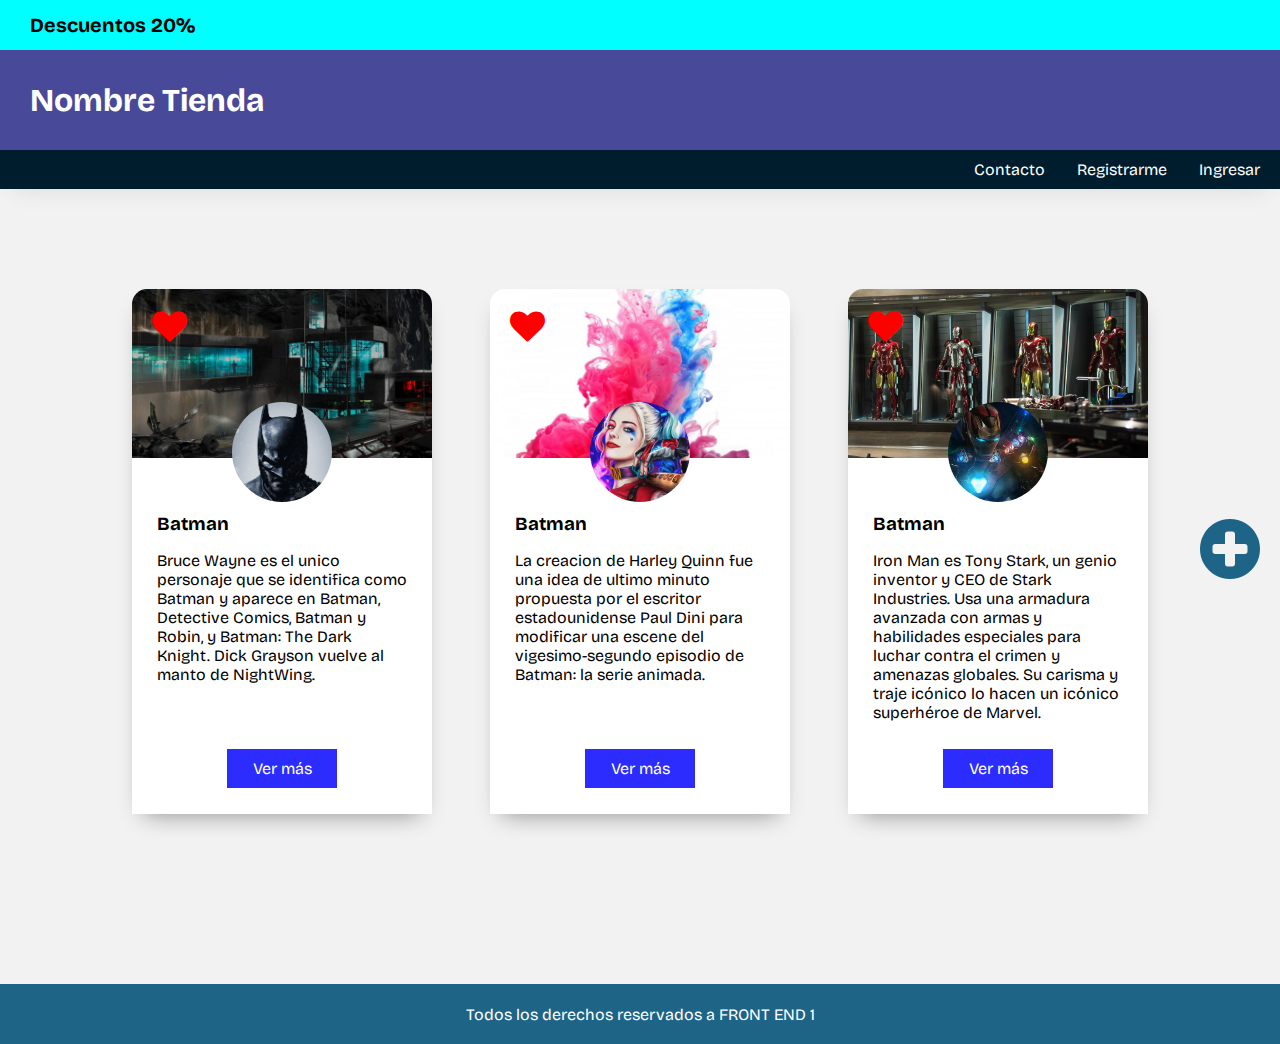
<file: index.html>
<!DOCTYPE html>
<html lang="en">
  <head>
    <meta charset="UTF-8" />
    <meta name="viewport" content="width=device-width, initial-scale=1.0" />
    <link rel="stylesheet" href="./css/styles.css" />
    <link rel="stylesheet" href="https://cdnjs.cloudflare.com/ajax/libs/font-awesome/4.7.0/css/font-awesome.min.css">
    <title>Document</title>
  </head>
  <body>
    <header>
      <div class="header_container1">
        <h1>Descuentos 20%</h1>
      </div>

      <div class="header_container2">
        <h1>Nombre Tienda</h1>
      </div>

      <div class="header_container3">
        <nav>
          <ul>
            <li><a href="#">Contacto</a></li>
            <li><a href="#">Registrarme</a></li>
            <li><a href="#">Ingresar</a></li>
          </ul>
        </nav>
      </div>
    </header>


    <main>
      <div class="cards__container">
        <div class="card">
          <div class="background_container">
            <i class="fa fa-heart"></i>
            <img src="./img/batman_bg.jpg" class="background" alt="batman"/>
          </div>
          
          <div class="profile_container">
            <img src="./img/batman.jpg" alt="Batman"/>
          </div>
          <div class="text">
            <h3>Batman</h3>
            <p> 
              Bruce Wayne es el unico personaje que se identifica como Batman y aparece en Batman, Detective Comics, Batman y Robin, y Batman: The Dark Knight. Dick Grayson vuelve al manto de NightWing.
            </p>
            <a href="#" class="button">Ver más</a>
          </div>  
        </div>

        <div class="card">
          <div class="background_container">
            <i class="fa fa-heart"></i>
            <img src="./img/harley_bg.jpg" class="background" alt="batman"/>
          </div>
          <div class="profile_container">
            <img src="./img/harley.jpg" alt="Batman"/>
          </div>
          <div class="text">
            <h3>Batman</h3>
            <p> 
              La creacion de Harley Quinn fue una idea de ultimo minuto propuesta por el escritor estadounidense Paul Dini para modificar una escene del vigesimo-segundo episodio de Batman: la serie animada.
            </p>
            <a href="#" class="button">Ver más</a>
          </div>  
        </div>

        <div class="card">
          <div class="background_container">
            <i class="fa fa-heart"></i>
            <img src="./img/ironman_bg.jpg" class="background" alt="batman"/>
          </div>
          <div class="profile_container">
            <img src="./img/ironman.jpg" alt="Batman"/>
          </div>
          <div class="text">
            <h3>Batman</h3>
            <p> 
              Iron Man es Tony Stark, un genio inventor y CEO de Stark Industries. Usa una armadura avanzada con armas y habilidades especiales para luchar contra el crimen y amenazas globales. Su carisma y traje icónico lo hacen un icónico superhéroe de Marvel.
            </p>
            <a href="#" class="button">Ver más</a>
          </div>  
        </div>
      </div>
      <a href="formulario.html"><i class="fa fa-plus-circle" aria-hidden="true"></i></a>
      <!-- <i class="fa fa-plus-circle" aria-hidden="true"></i> -->
    </main>

  </body>

  <footer>
    <p>Todos los derechos reservados a FRONT END 1</p>
  </footer>
</html>
</file>
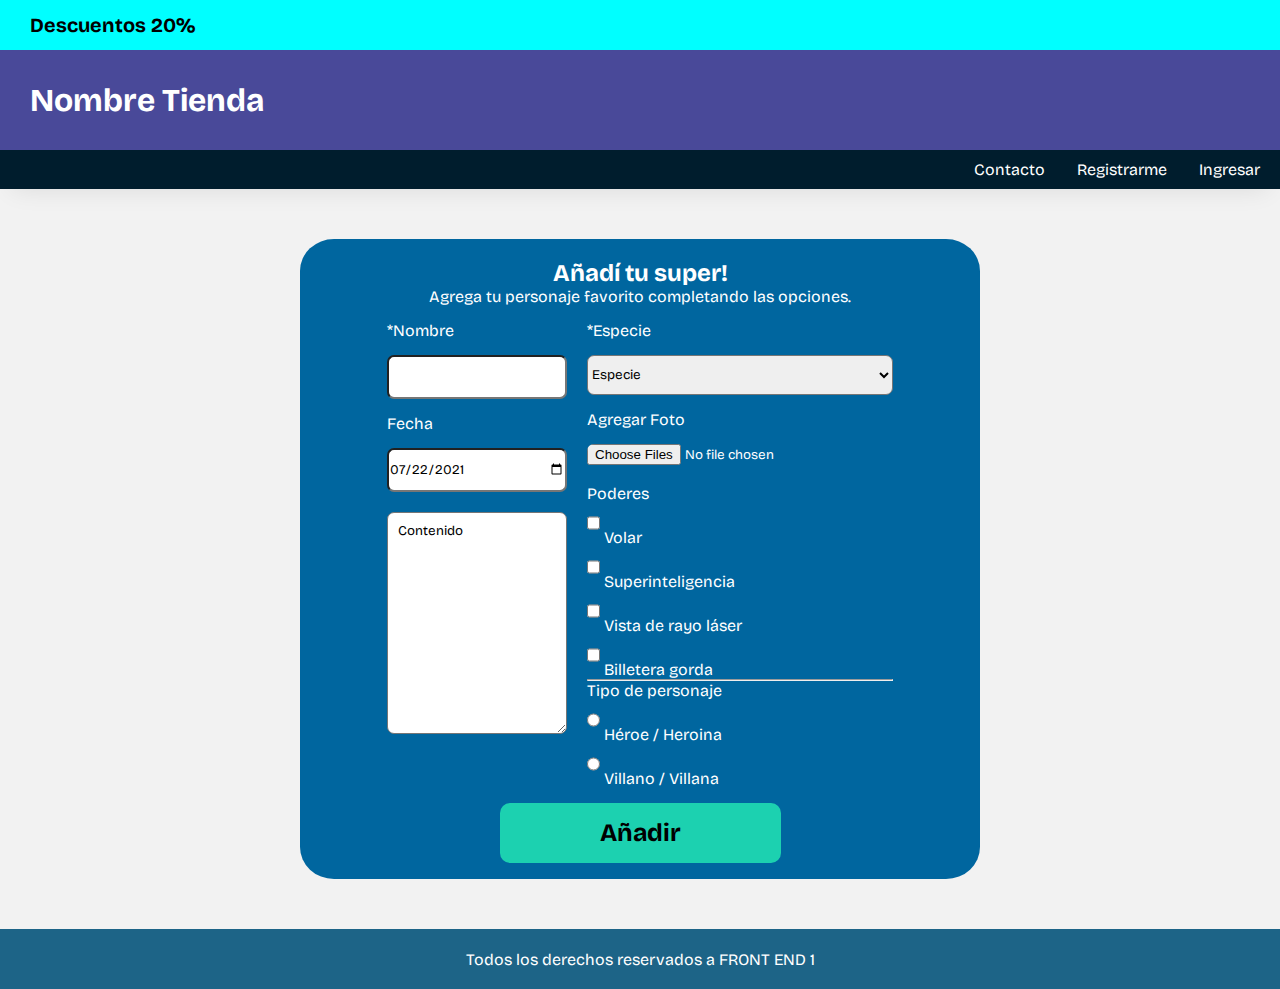
<file: formulario.html>
<!DOCTYPE html>
<html lang="en">
  <head>
    <meta charset="UTF-8" />
    <meta name="viewport" content="width=device-width, initial-scale=1.0" />
    <link rel="stylesheet" href="./css/styles.css" />
    <link rel="stylesheet" href="https://cdnjs.cloudflare.com/ajax/libs/font-awesome/4.7.0/css/font-awesome.min.css">
    <title>Document</title>
  </head>
  <body>
    <header>
      <div class="header_container1">
        <h1>Descuentos 20%</h1>
      </div>

      <div class="header_container2">
        <h1>Nombre Tienda</h1>
      </div>

      <div class="header_container3">
        <nav>
          <ul>
            <li><a href="#">Contacto</a></li>
            <li><a href="#">Registrarme</a></li>
            <li><a href="#">Ingresar</a></li>
          </ul>
        </nav>
      </div>
    </header>


    <main>
      <div class="form_container">
        <div class="form_text">
          <h2>Añadí tu super!</h2>
          <p>Agrega tu personaje favorito completando las opciones.</p>
        </div>

        <form action="/registro.php" method="POST">
          <div class="left_form">
            <label for="usuario">*Nombre</label>
            <input type="text" name="usuario" id="usuario">

            <label for="fecha">Fecha</label>
            <input type="date" name="fecha" value="2021-07-22" min="2018-01-01" max="2022-12-31" id="fecha">

            <textarea name="mensaje" id="mensaje">Contenido</textarea>
          </div>

          <div class="right_form">
            <label for="especie">*Especie</label>
            <select name="especie" id="especie">
                <option value="default">Especie</option>
                <option value="humano">Humano</option>
                <option value="robot">Robot</option>
                <option value="mutante">Mutante</option>
                <option value="alien">Alienígena</option>
            </select>

            <label for="archivo">Agregar Foto</label>
            <input type="file" name="avatar" accept=".jpg" multiple id="archivo"> 

            <fieldset>
              <label>Poderes</label><br>
              <input type="checkbox" id="volar" name="poderes" value="Volar">
              <label for="volar">Volar</label><br>
              <input type="checkbox" id="superinteligencia" name="poderes" value="Superinteligencia">
              <label for="volar">Superinteligencia</label><br>
              <input type="checkbox" id="rayolaser" name="poderes" value="Vista de rayo láser">
              <label for="volar">Vista de rayo láser</label><br>
              <input type="checkbox" id="billetera" name="poderes" value="Billetera gorda">
              <label for="volar">Billetera gorda</label><br>
            </fieldset>

            <hr />
            
            <fieldset>
              <label>Tipo de personaje</label><br>      
              <input type="radio" id="heroe" name="personaje" value="Héroe / Heroina">
              <label for="heroe">Héroe / Heroina</label><br>
              <input type="radio" id="villano" name="personaje" value="Villano / Villana">
              <label for="villano">Villano / Villana</label><br>
            </fieldset>

            
            
          </div>

          
        </form>
        <button class="agree" type="submit">Añadir</button> 
      </div>
            

        
    </main>

  </body>

  <footer>
    <p>Todos los derechos reservados a FRONT END 1</p>
  </footer>
</html>
</file>
<file: css/styles.css>
@import url("https://fonts.googleapis.com/css2?family=Bricolage+Grotesque:opsz@10..48&display=swap");

* {
  margin: 0;
  padding: 0;
  list-style: none;
  text-decoration: none;
  /* color: black; */
  font-family: "Bricolage Grotesque", sans-serif;
}

body {
  background-color: rgb(242, 242, 242);
}

header {
  /* display: flex; */
  justify-content: space-between;
  background-color: white;
  box-shadow: 0px 12px 24px -12px rgba(0, 0, 0, 0.5);
  -webkit-box-shadow: 0px 12px 24px -12px rgba(0, 0, 0, 0.097);
}

.header_container1 {
  /* padding: 2em; */
  display: flex;
  text-align: left;
  align-items: center;
  font-size: 10px;
/* margin: auto; */
  height: 50px;
  width: 100%;
  background-color: aqua;
}

.header_container1 h1 {
  padding: 30px;
}

.header_container2 {
  display: flex;
  text-align: left;
  align-items: center;
  /* justify-content: flex-end; */
  margin: auto;
  width: 100%;
  height: 100px;
  background-color: rgb(73, 73, 153);
}

.header_container2 h1 {
  padding: 30px;
  color: white;
}

.header_container3 {
    margin: auto;
    padding: 10px;
    background-color: #001D2D;
}

.header_container3 ul {
    margin-left: auto;
    margin-right: 10px;
    /* margin: auto auto 0 0; */
}

li a {
  color: white;
}

nav {
  display: flex;
  align-items: center;
}

ul {
  display: flex;
  align-items: center;
  gap: 2em;
}

.cards__container {
  display: flex;
  flex-flow: row wrap;
  justify-content: space-around;
  margin: 100px 0;
  width: 80%;
  gap: 50px;
  padding-top: 100px;
  padding-bottom: 100px;
  margin: auto;
}

header .container {
  width: 80%;
  margin: auto;
  display: flex;
  align-items: center;
  justify-content: space-between;
}

.container {
  margin: auto;
  width: 80%;
}

/* Inicio de los estilos de la card */

.card {
  width: 300px;
  height: 525px;
  background-color: white;
  border-radius: 15px 15px 0 0;
  box-shadow: 0px 12px 24px -12px rgba(0, 0, 0, 0.5);
  -webkit-box-shadow: 0px 12px 24px -12px rgba(0, 0, 0, 0.436);
  overflow: hidden;
  position: relative;
}

.profile_container {
  width: 100%;
  height: 5%;
}

.profile_container img {
  width: 100px;
  height: 100px;
  position: relative;
  top: -60px;
  border-radius: 50%;
  left: 50%;
  transform: translateX(-50%);
}

.background_container .fa {
  position: absolute;
  left: 20px;
  top: 20px;
  /* box-shadow: -1px 1px 11px 6px rgba(189, 172, 172, 0.33); */
}

.fa-heart {
    font-size: 35px !important;
    color: red;
    width: 200px;
}

.fa-plus-circle {
    font-size: 70px !important;
    color: rgb(29, 100, 135);
    position: relative;
    bottom: 400px;
    right: 20px;
    float: right;
}

.photo {
  width: 100%;
  height: 5%;
  display: flex;
  -webkit-box-pack: center;
  -ms-flex-pack: center;
  justify-content: center;
}

.photo img {
  width: 100px;
  height: 100px;
  position: relative;
  top: -60px;
  border-radius: 50%;
}



img {
  width: 100%;
}

.text {
  padding: 25px;
  display: flex;
  flex-direction: column;
  gap: 1em;
}

.text .button {
  background-color: rgb(44, 44, 255);
  width: 90px;
  color: white;
  padding: 10px;
  text-align: center;
  position: absolute;
  bottom: 5%;
  left: 50%;
  transform: translateX(-50%);
}

footer {
  width:100%;
  height:60px;   /* Height of the footer */
  background:rgb(29, 100, 135);
  display: flex;
  text-align: left;
  align-items: center;
}

footer p {
  position: relative;
  left: 50%;
  transform: translateX(-50%);
  color: white;
}

footer img {
  width: 10%;
  position: absolute;
  right: 20px;
}





.form_container {
  background-color: #00669F;
  border-radius: 5%;
  color: white;
  height: 600px;
  text-align: center;
  margin: 50px auto;
  width: 50%;
  padding: 20px;
}

.formulario {
  display: flex;
  gap: 20px;
  justify-content: center;
  /* padding: 20px; */

}

form {
  display: flex;
  gap: 20px;
  justify-content: center;
}

input {
  border-radius: 7px;
  height: 40px;
}

select {
  border-radius: 7px;
  height: 40px;
}

.left_form {
  display: flex;
  flex-direction: column;
}

.right_form {
  display: flex;
  flex-direction: column;
}

.left_form label,
.right_form label{
    text-align: left;
    margin: 15px 0px;
}

textarea{
  height: 200px;
  padding: 10px; 
  margin-top: 20px;
  border-radius: 7px;
}

.agree {
  background-color: #1CD1B0;
  border-radius: 10px;
  color: white;
  padding: 15px 100px;
  text-decoration: none;
  margin-top: 15px;
  font-size: 25px;
  color: black;
  font-weight: bold;
  border: none;
}

fieldset {
  border: none;
  text-align: left;
}


/* 

form input {
  width: 50%
} */
</file>
